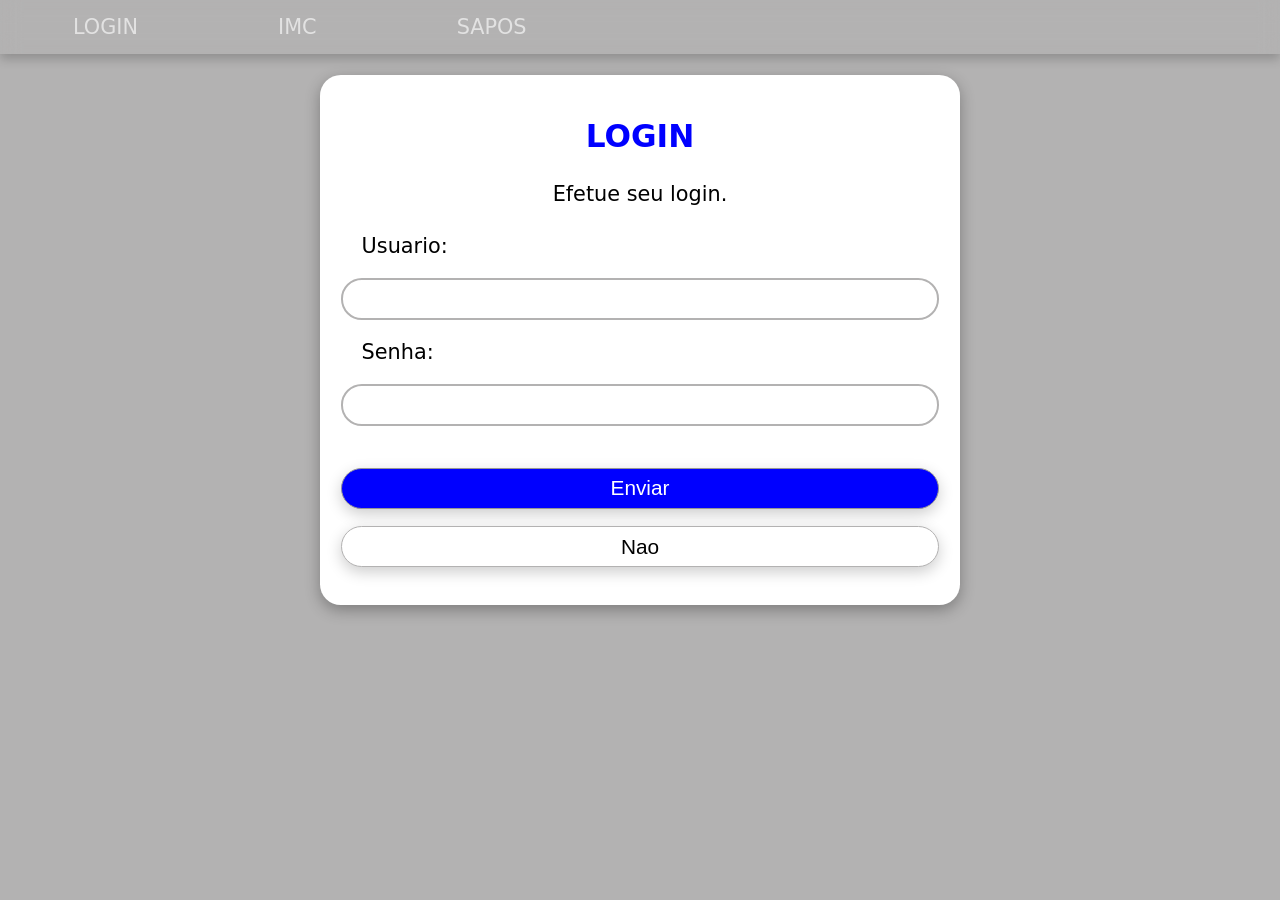
<file: aula 3/index.html>
<!DOCTYPE html>
<html lang="pt-BR">
<head>
    <meta charset="UTF-8">
    <meta name="viewport" content="width=device-width, initial-scale=1.0">
    <title>sapoPula</title>
    <link rel="stylesheet" href="assets/css/style.css">
</head>
<body>
    <nav class="heading">
        <ul>
            <li><a href="#">login</a></li>
            <li><a href="#imc">imc</a></li>
            <li><a href="https://www.google.com/search?sca_esv=6446f2814689b8a4&sxsrf=
                APpeQnvG6DhfH38sevOh1o21SZVj9kV_-w:1789156113546&udm=2&fbs=ABfTbFVGaQea
                qnsRPI5sOMG32KszkLt6nAp8aiRKj5vMjqZApOc6yfvD6e0PKT-w9T4UNd5LfevPPp_-UkKL
                MmZR1GPOiZqOM67JyEFeXx8s7WPqFRnjMLMCMUx3baBwVaXFUY0wPs0zgwX_yMquVtg2BXga9
                JfPX0zM37ubHWPLh12oZmw5Jte2Q9swEAvqny2-GgwobKRhO8n_UIS7PRz_9GWyDesi_Q&q=
                sapos&sa=X&ved=2ahUKEwiSt-H0peeWAxUMJrkGHV8jIUIQtKgLegQIJhAB&cshid=1789156
                139754652&biw=1920&bih=911&dpr=1" target="_blank">sapos</a></li>
        </ul>
    </nav>
    
    <section class="container" id="inicio">
        <h1>Login</h1>
        <p>Efetue seu login.</p>

        <form class="form" id="formId" action="" method="get">
            
            <label for="usuario">Usuario:</label>
            <input type="text" id="usuario" required>

            <label for="senha">Senha:</label>
            <input type="password" id="senha" required>

            <button class="submit" type="submit">Enviar</button>
            <button class="nao" type="button">Nao</button>

        </form>
    </section>
    <section class="container_escondido" id="imc">
        <h1>Bem vindo!</h1>1
        <p>Que otimo ter voce de volta, verme insolente.</p>
        <h2>Tabela imc</h2>
        <div>
            <div class="divis">
                <h3>IMC</h3>
                <p>Menos que 18,5</p>
                <p>Entre 18,5 e 24,9</p>
                <p>Entre 25 e 29,9</p>
                <p>Entre 30 e 34,9</p>
                <p>Entre 35 e 39,9</p>
                <p>Mais do que 40</p>
            </div>
            <div class="divis">
                <h3>Resultado</h3>
                <p>Abaixo do peso</p>
                <p>Peso normal</p>
                <p>Sobrepeso</p>
                <p>Obesidade grau I</p>
                <p>Obesidade grau II</p>
                <p>Obesidade grau III</p>
            </div>
        </div>
        <form class="form" id="formImc" action="">
            <input type="number" id="peso" placeholder="Insira seu peso">
            <input type="text" id="altura" placeholder="Insira sua altura">
            <button class="submit" type="submit">Calcular</button>
        </form>
        <div class="caixaResultado">
            <p>resultado</p>
        </div>
    </section>

    <script src="assets/js/index.js"></script>
</body>
</html>
</file>
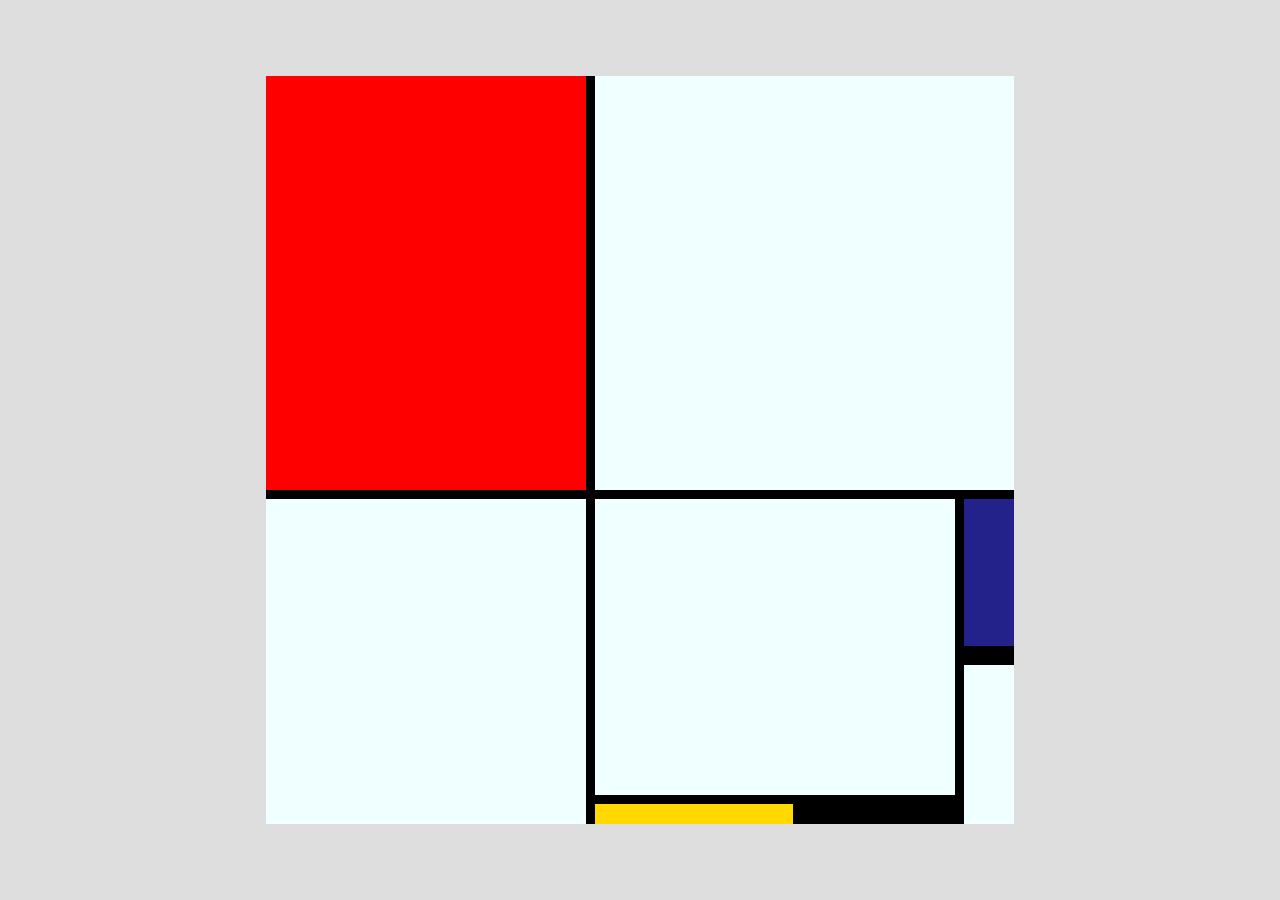
<file: gridQuadroLindo/index.html>
<!DOCTYPE html>
<html lang="pt-BR">
<head>
    <meta charset="UTF-8">
    <meta name="viewport" content="width=device-width, initial-scale=1.0">
    <title>Lindo Quadro</title>
    <link rel="stylesheet" href="./style.css">
</head>
<body>
    <div class="container">
        <div class="box red"></div>
        <div class="box white"></div>
        <div class="box mwhite"></div>
        <div class="box mmwhite"></div>
        <div class="box wwhite"></div>
        <div class="box yellow"></div>
        <div class="box black"></div>
        <div class="box blue"></div>
        <div class="box wwwhite"></div>

        
    </div>

    
</body>
</html>
</file>
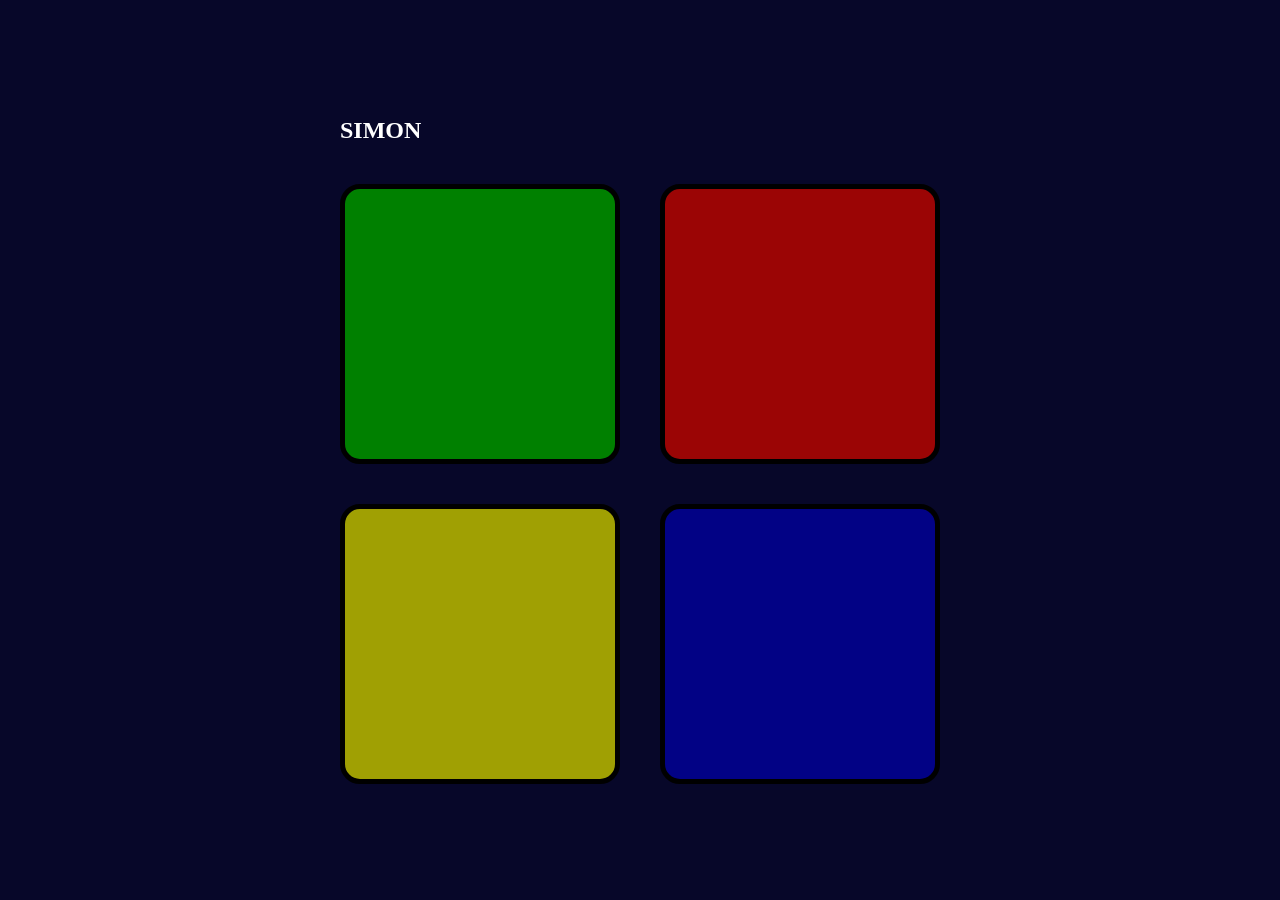
<file: simon/index.html>
<!DOCTYPE html>
<html lang="pt-BR">
<head>
    <meta charset="UTF-8">
    <meta name="viewport" content="width=device-width, initial-scale=1.0">
    <title>Simon</title>
    <link rel="stylesheet" href="./assets/css/style.css">
</head>
<body>
    <section class="container">
        <h1>SIMON</h1>
        <h2 class="placar"></h2>
        <div class="btn-display">
            <button class="btn green"></button>
            <button class="btn red"></button>
            <button class="btn yellow"></button>
            <button class="btn blue"></button>
        </div>
    </section>


    <script src="./assets/js/index.js"></script>
</body>
</html>
</file>
<file: aula 3/assets/css/style.css>
:root {
    --cor_background: #b3b2b2;
    --cor_container: #ffffff;
    --fonte_padrao: system-ui, -apple-system, BlinkMacSystemFont, 'Segoe UI', Roboto, Oxygen, Ubuntu, Cantarell, 'Open Sans', 'Helvetica Neue', sans-serif;
}

* {
    box-sizing: border-box;
    outline: 0;
    transition: background-color 0.3s ease-in-out 0.1s;
    scroll-behavior: smooth;
}

body {
    margin: 0;
    padding: 0;
    background-color: var(--cor_background);
    font-family: var(--fonte_padrao);
}

.heading {
    width: 100%;
    position: sticky;
    min-height: 30px;
    backdrop-filter: blur(10px);
    box-shadow: 0 5px 10px rgba(0, 0, 0, 0.2);
    top: 0;
}

.heading ul {
    display: flex;
    margin: 0;
    padding: 0 3em;
    list-style-type: none;
    gap: 90px;
}

.heading ul a {
    display: block;
    font-size: 1.3em;
    text-transform: uppercase;
    color: rgba(255, 255, 255, 0.623);
    text-decoration: none;
    padding: 15px 25px;
    transition: color 0.3s ease, background-color 0.3s ease;
}
.heading ul a:hover {
    transition: 0.3s ease;
    color: rgb(255, 255, 255);
    background-color: rgba(0, 0, 0, 0.075);
}

.container {
    border-radius: 1em;
    background-color: var(--cor_container);
    padding: 1em;
    max-width: 640px;
    margin: 1em auto;
    font-size: 1.3em;
    line-height: 1.5em;
    box-shadow: 0 5px 15px rgba(0, 0, 0, 0.3);

}

h1 {
    display: block;
    text-transform: uppercase;
    text-align: center;
    color: blue
}
p {
    display: block;
    text-align: center;
}

button {
    transition: ease 0.1;
}

.form label, .form input, .form button {
    display: block;
    width: 100%;
    margin-bottom: 0.8em;
}

.container .form label {
    margin-left: 1em;
}

.form input {
    border-radius: 1em;
    font-size: 1em;
    height: 2em;
    padding: 0 0.8em;
    border: 2px solid var(--cor_background);

}

.form input:focus {
    border: 2px solid blue;

}

.form .submit {
    font-size: 1em;
    color: var(--cor_container);
    height: 2em;
    margin-top: 2em;
    border-radius: 1em;
    border: 1px solid #969696;
    background-color: blue;
    box-shadow: 0 5px 15px rgba(0, 0, 0, 0.2);
}
.form .submit:hover {
    background-color: rgb(0, 0, 167);
    cursor: pointer;
}
.form .submit:active {
    transition: none;
    background-color: rgb(0, 0, 63);
    transform: scale(0.98);
}

.form .nao {
    font-size: 1em;
    height: 2em;
    border-radius: 1em;
    border: 1px solid var(--cor_background);
    background-color: var(--cor_container);
    box-shadow: 0 5px 15px rgba(0, 0, 0, 0.2);
}

.container .form .nao:hover {
    background-color: rgb(194, 194, 194);
    cursor: pointer;
}
.container .form .nao:active {
    transition: none;
    background-color: rgb(105, 105, 105);
    transform: scale(0.98);
}

.container_escondido {
    display: none;
    border-radius: 1em;
    background-color: var(--cor_container);
    padding: 1em;
    max-width: 640px;
    margin: 1em auto;
    font-size: 1.3em;
    line-height: 1.5em;
    box-shadow: 0 5px 15px rgba(0, 0, 0, 0.2);
}

div h3, div p {
    text-align: start;
}

.divis {
    width: 49%;
    display: inline-block;
}

.caixaResultado {
    display: none;
    background-color: rgb(173, 255, 47);
    border-radius: 1em;
    line-height: 2em;
    color: black;
}

.caixaResultado p {
    text-align: center;
}
</file>
<file: gridQuadroLindo/style.css>
* {
    margin: 0;
    padding: 0;
    
}

body {
    display: flex;
    background-color: rgb(223, 222, 222);
    height: 100vh;
    font-size: 16px;
    justify-content: center;
    align-items: center;
}

.container {
    display: grid;
    background-color: black;
    width: 748px;
    height: 748px;
    grid-template-columns: 320px 198px 153px 50px;
    grid-template-rows: 414px auto 130px 20px;
    gap: 9px;
}

.red {
    background-color: red;
    grid-area: 1 / 1;
}

.white {
    background-color: azure;
    grid-area: 1 / 2 / 1 / 5;
}
.mwhite {
    background-color: azure;
    grid-area: 2 / 1 / 5 / 1;
}
.mmwhite {
    background-color: azure;
    grid-area: 2 / 2 / 4 / 4;
}
.wwhite {
    background-color: azure;
    grid-area: 4 / 1;
}
.yellow {
    background-color: rgb(255, 217, 0);
    grid-area: 4 / 2;
}
.black {
    background-color: black;
    grid-area: 4 / 3;
}
.blue {
    background-color: rgb(34, 34, 138);
    grid-area: 2 / 4;
    border-bottom: 10px solid black;

}
.wwwhite {
    background-color: azure;
    grid-area: 3 / 4 / -1 / -1;
}
</file>
<file: simon/assets/css/style.css>
* {
    margin: 0;
    padding: 0;
    box-sizing: border-box;
}

body {
    display: flex;
    font-size: 1rem;
    width: 100%;
    height: 100vh;
    background-color: rgb(7, 7, 41);
    align-items: center;
    justify-content: center;
}

.container {
    color: white;
}

.btn-display {
    display: grid;
    margin-top: 40px;
    width: 600px;
    height: 600px;
    grid-template-columns: 1fr 1fr;
    grid-template-rows: 1fr 1fr;
    gap: 40px;
}

.btn {
    border: 5px solid black;
    border-radius: 20px;
}
.btn:hover {
    opacity: 0.8;
}
.btn:active {
    transform: scale(0.95);
}

.green {
    background-color: green;
}

.red {
    background-color: rgb(155, 5, 5);
}

.yellow {
    background-color: rgb(160, 160, 3);
}

.blue {
    background-color: rgb(2, 2, 133);
}

.animate-ativado {
    filter: brightness(2);
}
</file>
